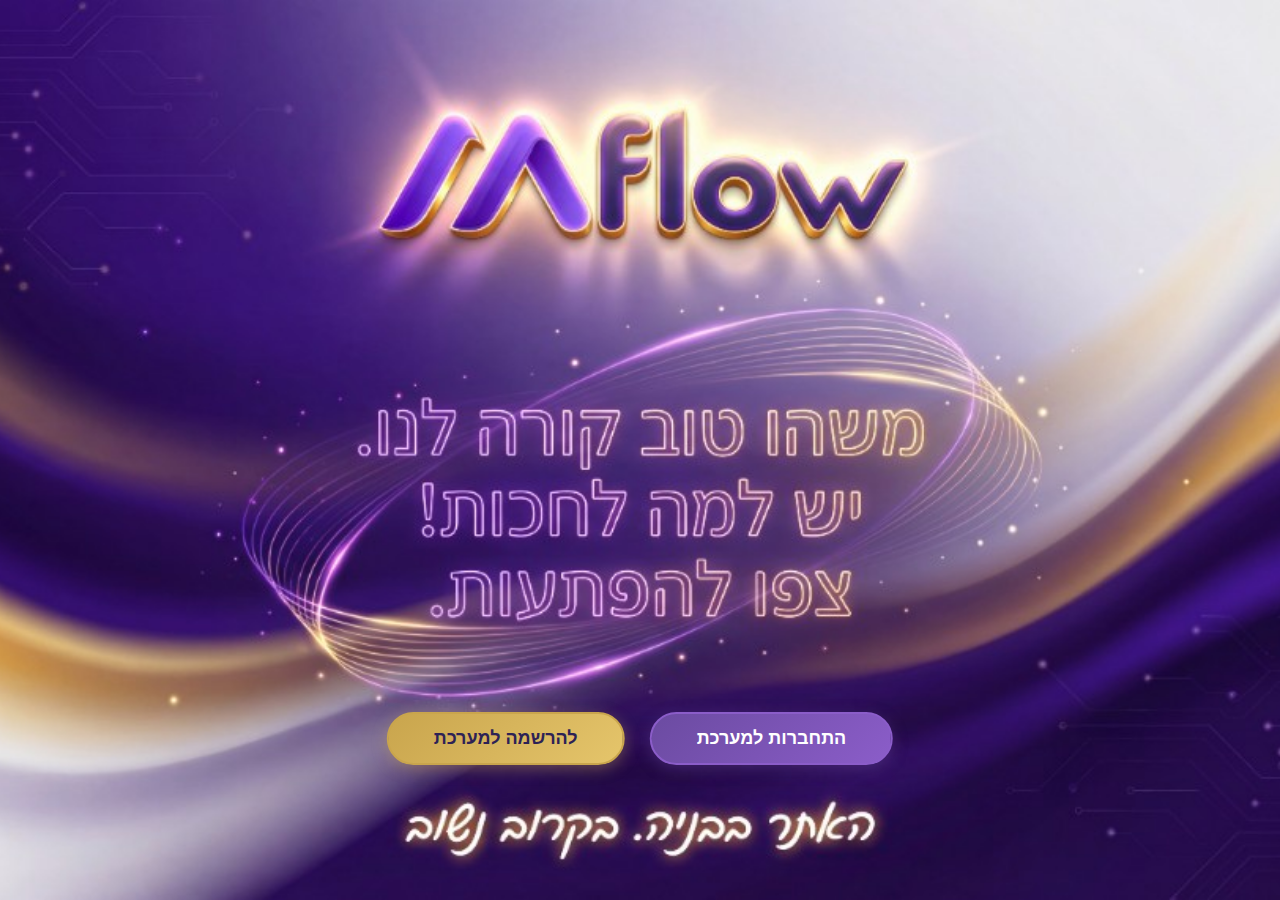
<file: mflow-site/coming-soon.html>
<!doctype html>
<html lang="he" dir="rtl">
  <head>
    <meta charset="UTF-8" />
    <meta name="viewport" content="width=device-width, initial-scale=1.0" />
    <title>Mflow - בקרוב</title>
    <meta
      name="description"
      content="משהו טוב קורה לנו. יש למה לחכות! צפו להפתעות."
    />

    <!-- Favicon -->
    <link rel="icon" type="image/x-icon" href="/favicon.ico" />

    <style>
      * {
        margin: 0;
        padding: 0;
        box-sizing: border-box;
      }

      html,
      body {
        height: 100dvh; /* dynamic viewport height - accounts for browser UI */
        width: 100%;
        overflow: hidden;
      }

      /* Fallback for older browsers */
      @supports not (height: 100dvh) {
        html,
        body {
          height: 100vh;
          height: calc(100vh - 50px);
        }
      }

      body {
        font-family: Arial, sans-serif;
        background: linear-gradient(
          to bottom,
          #d4c4b0 0%,
          #2d2255 50%,
          #1a1a2e 100%
        );
      }

      .coming-soon-container {
        width: 100%;
        height: 100%;
        display: flex;
        align-items: center;
        justify-content: center;
        position: relative;
      }

      .background-image {
        position: absolute;
        top: 0;
        left: 0;
        width: 100%;
        height: 100%;
        object-fit: contain;
        object-position: center center;
        z-index: 1;
      }

      /* Mobile image - shown by default */
      .mobile-bg {
        display: block;
      }

      /* Desktop image - hidden by default */
      .desktop-bg {
        display: none;
      }

      /* Buttons container */
      .buttons-container {
        position: absolute;
        bottom: 15%;
        left: 50%;
        transform: translateX(-50%);
        z-index: 10;
        display: flex;
        flex-direction: column;
        gap: 15px;
        align-items: center;
      }

      /* Button styles */
      .btn {
        display: inline-block;
        padding: 14px 40px;
        font-size: 18px;
        font-weight: bold;
        text-decoration: none;
        border-radius: 30px;
        transition: all 0.3s ease;
        min-width: 220px;
        text-align: center;
        font-family: Arial, sans-serif;
      }

      /* Primary button - Purple */
      .btn-primary {
        background: linear-gradient(135deg, #6b4ba1 0%, #8b5dc9 100%);
        color: #fff;
        border: 2px solid #8b5dc9;
        box-shadow: 0 4px 15px rgba(107, 75, 161, 0.4);
      }

      .btn-primary:hover {
        background: linear-gradient(135deg, #7b5bb1 0%, #9b6dd9 100%);
        transform: translateY(-2px);
        box-shadow: 0 6px 20px rgba(107, 75, 161, 0.6);
      }

      /* Secondary button - Gold */
      .btn-secondary {
        background: linear-gradient(135deg, #c9a54d 0%, #e5c56b 100%);
        color: #2d2255;
        border: 2px solid #c9a54d;
        box-shadow: 0 4px 15px rgba(201, 165, 77, 0.4);
      }

      .btn-secondary:hover {
        background: linear-gradient(135deg, #d9b55d 0%, #f5d57b 100%);
        transform: translateY(-2px);
        box-shadow: 0 6px 20px rgba(201, 165, 77, 0.6);
      }

      /* Switch to desktop image on wider screens */
      @media screen and (min-width: 768px) {
        .mobile-bg {
          display: none;
        }
        .desktop-bg {
          display: block;
        }

        .buttons-container {
          flex-direction: row;
          gap: 25px;
          bottom: 15%;
        }

        .btn {
          padding: 14px 45px;
          font-size: 18px;
          min-width: 230px;
        }
      }

      /* For very wide screens, ensure good coverage */
      @media screen and (min-width: 1200px) {
        .background-image {
          object-fit: cover;
        }
      }

      /* Landscape mode on mobile devices */
      @media screen and (max-width: 767px) and (orientation: landscape) {
        .mobile-bg {
          display: none;
        }
        .desktop-bg {
          display: block;
        }

        .buttons-container {
          flex-direction: row;
          gap: 20px;
          bottom: 8%;
        }

        .btn {
          padding: 10px 30px;
          font-size: 14px;
          min-width: 180px;
        }
      }

      /* Small mobile screens */
      @media screen and (max-width: 400px) {
        .btn {
          padding: 12px 30px;
          font-size: 16px;
          min-width: 200px;
        }

        .buttons-container {
          bottom: 12%;
        }
      }
    </style>
  </head>
  <body>
    <div class="coming-soon-container">
      <!-- Mobile Version -->
      <img
        src="mobile-coming-soon.png"
        alt="Mflow - האתר בבנייה. בקרוב נשוב"
        class="background-image mobile-bg"
      />

      <!-- Desktop Version -->
      <img
        src="desktop-coming-soon.png"
        alt="Mflow - האתר בבנייה. בקרוב נשוב"
        class="background-image desktop-bg"
      />

      <!-- Buttons -->
      <div class="buttons-container">
        <a href="https://my.mflow.co.il/v1/login" class="btn btn-primary">
          התחברות למערכת
        </a>
        <a href="https://my.mflow.co.il/v1/register" class="btn btn-secondary">
          להרשמה למערכת
        </a>
      </div>
    </div>
  </body>
</html>
</file>
